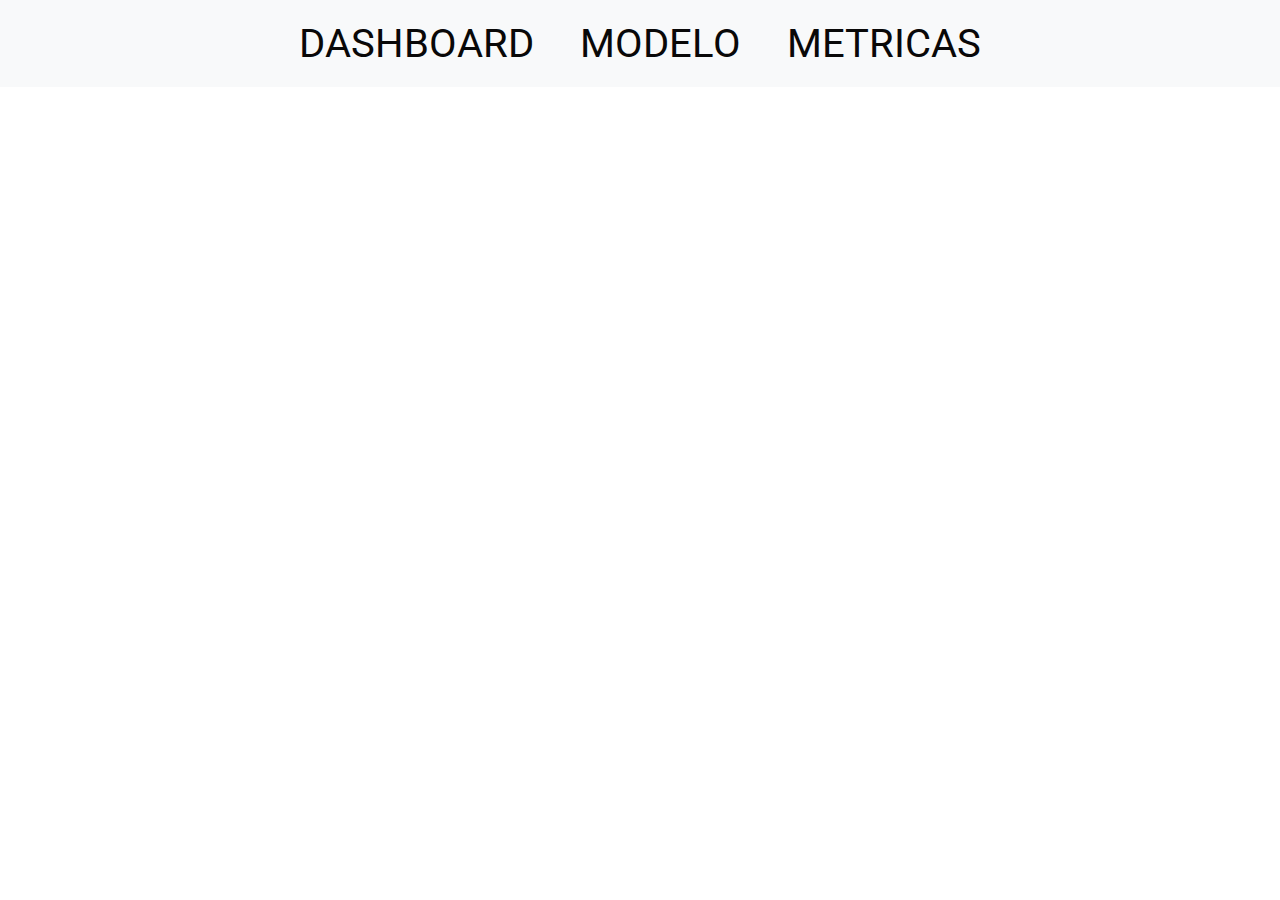
<file: webapp/index.html>
<!DOCTYPE html>
<html>
    <head>
        <meta charset="utf-8">
        <title>Proyecto InHouse</title>
        <link rel="stylesheet" href="styles.css">
        <link href="https://fonts.googleapis.com/css2?family=Roboto:wght@400;700&display=swap" rel="stylesheet">
    </head>
    <body>
        <!-- Encabezado con botones de navegación -->
        <div class="header">
            <a href="index.html">DASHBOARD</a>
            <a href="modelo.html">MODELO</a>
            <a href="metrics.html">METRICAS</a>
        </div>
        <div class="iframe-container">
            <iframe src="https://lookerstudio.google.com/embed/reporting/208f117c-8536-47ba-9ec2-d963f357dfa1/page/0X1hD" frameborder="0" style="border:0" allowfullscreen></iframe>
        </div>
    </body>
</html>
</file>
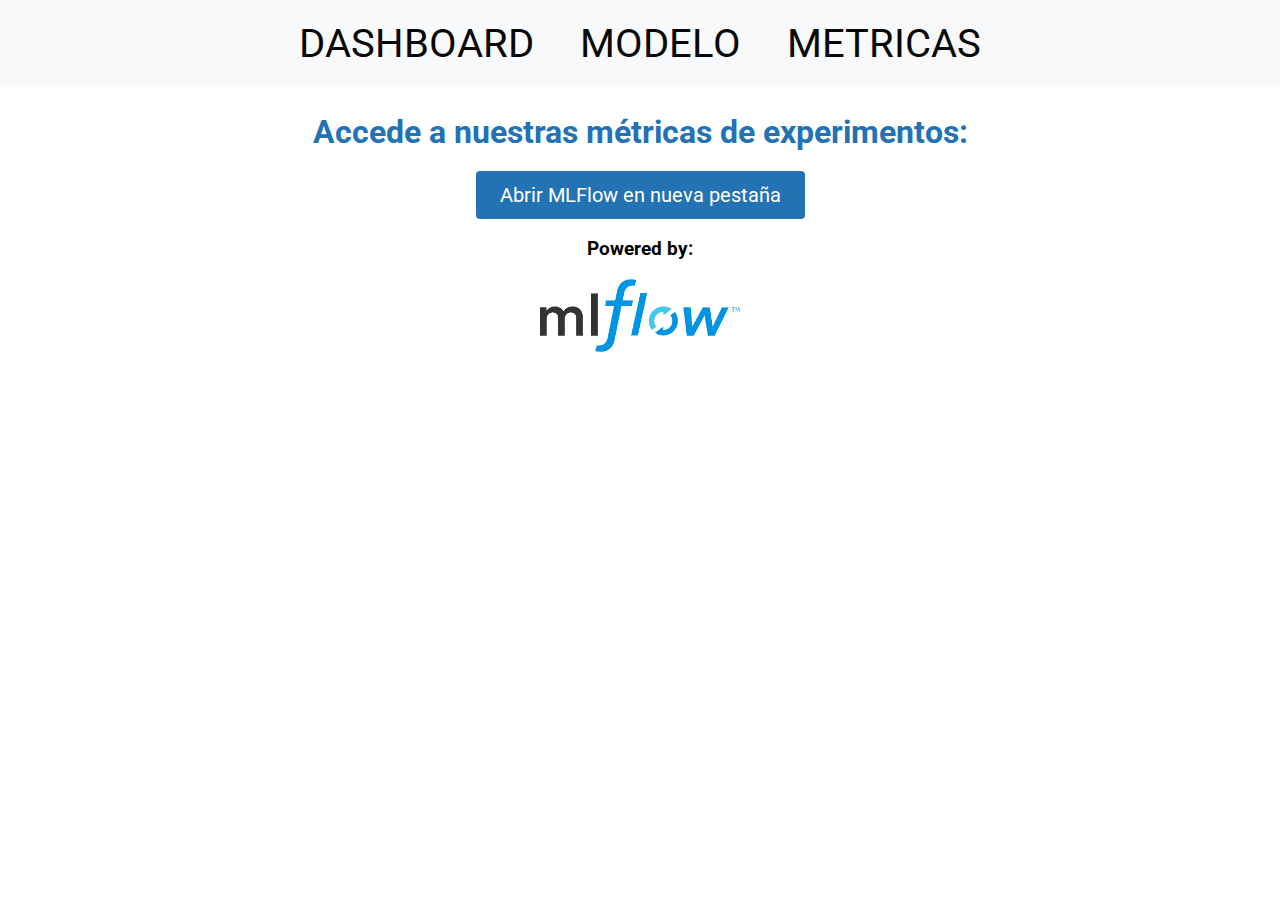
<file: webapp/metrics.html>
<!DOCTYPE html>
<html>
  <head>
    <meta charset="utf-8">
    <title>Metrics</title>
    <link rel="stylesheet" href="styles.css">
    <link href="https://fonts.googleapis.com/css2?family=Roboto:wght@400;700&display=swap" rel="stylesheet">
    <style>
      .center-content {
        display: flex;
        flex-direction: column;
        align-items: center;
        justify-content: center;
        height: 30vh;
      }

      h1 {
        color: #2272b4;
        margin-bottom: 20px;
      }

      .mlflow-link {
        display: inline-block;
        padding: 12px 24px;
        font-size: 20px;
        color: white;
        background-color: #2272b4;
        border-radius: 4px;
        text-decoration: none;
        transition: background-color 0.3s ease;
      }

      .mlflow-link:hover {
        background-color: #0b3574;
      }

      .mlflow-image {
        right: 40px;
        top: 40px;
        width: 200px; 
        height: auto; 
      }
    </style>
  </head>
  <body>
    <!-- Encabezado con botones de navegación -->
    <div class="header">
      <a href="index.html">DASHBOARD</a>
      <a href="modelo.html">MODELO</a>
      <a href="metrics.html">METRICAS</a>
    </div>
    <div class="center-content">
      <h1>Accede a nuestras métricas de experimentos:</h1>
      <a class="mlflow-link" href="http://ec2-100-26-39-17.compute-1.amazonaws.com:5000/" target="_blank">Abrir MLFlow en nueva pestaña</a>
      <h3>Powered by:</h1>
      <img class="mlflow-image" src="./images/MLflow_logo.png" alt="Imagen de MLFlow">
    </div>
  </body>
</html>
</file>
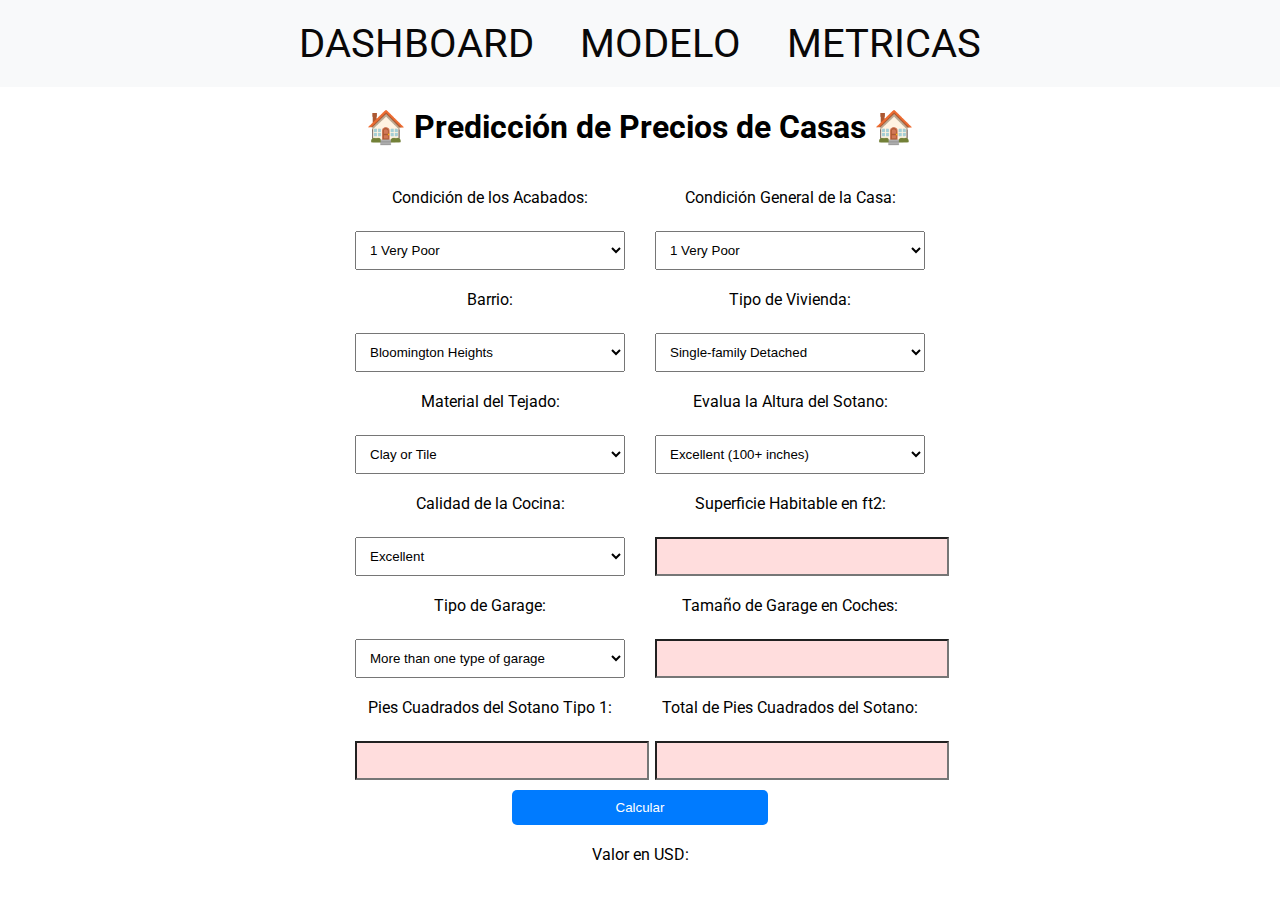
<file: webapp/modelo.html>
<!DOCTYPE html>
<html>
  <head>
    <meta charset="utf-8">
    <title>Modelo</title>
    <link rel="stylesheet" href="styles.css">
    <link href="https://fonts.googleapis.com/css2?family=Roboto:wght@400;700&display=swap" rel="stylesheet">
    <script src="script.js"></script>
  </head>
  <body>
    <!-- Encabezado con botones de navegación -->
    <div class="header">
      <a href="index.html">DASHBOARD</a>
      <a href="modelo.html">MODELO</a>
      <a href="metrics.html">METRICAS</a>
    </div>
    <div class="content">    
      <h1 style="text-align: center;">🏠 Predicción de Precios de Casas 🏠</h1>
      <div class="container">
        <form onsubmit="event.preventDefault(); enviarFormulario();">
          <div class="columna">
            <label for="OverallQual">Condición de los Acabados:</label><br>
            <select id="OverallQual" name="OverallQual">
              <option value="1">1	Very Poor</option>
              <option value="2">2	Poor</option>
              <option value="3">3	Fair</option>
              <option value="4">4	Below Average</option>
              <option value="5">5	Average</option>
              <option value="6">6	Above Average</option>
              <option value="7">7	Good</option>
              <option value="8">8	Very Good</option>
              <option value="9">9	Excellent</option>
              <option value="10">10	Very Excellent</option>
            </select>
            <label for="Neighborhood">Barrio:</label><br>
            <select id="Neighborhood" name="Neighborhood">
              <option value="Blmngtn">Bloomington Heights</option>
              <option value="Blueste">Bluestem</option>
              <option value="BrDale">Briardale</option>
              <option value="BrkSide">Brookside</option>
              <option value="ClearCr">Clear Creek</option>
              <option value="CollgCr">College Creek</option>
              <option value="Crawfor">Crawford</option>
              <option value="Edwards">Edwards</option>
              <option value="Gilbert">Gilbert</option>
              <option value="IDOTRR">Iowa DOT and Rail Road</option>
              <option value="MeadowV">Meadow Village</option>
              <option value="Mitchel">Mitchell</option>
              <option value="Names">North Ames</option>
              <option value="NoRidge">Northridge</option>
              <option value="NPkVill">Northpark Villa</option>
              <option value="NridgHt">Northridge Heights</option>
              <option value="NWAmes">Northwest Ames</option>
              <option value="OldTown">Old Town</option>
              <option value="SWISU">South & West of Iowa State University</option>
              <option value="Sawyer">Sawyer</option>
              <option value="SawyerW">Sawyer West</option>
              <option value="Somerst">Somerset</option>
              <option value="StoneBr">Stone Brook</option>
              <option value="Timber">Timberland</option>
              <option value="Veenker">Veenker</option>
            </select>
            <label for="RoofMatl">Material del Tejado:</label><br>
            <select id="RoofMatl" name="RoofMatl">
              <option value="ClyTile">Clay or Tile</option>
              <option value="CompShg">Standard (Composite) Shingle</option>
              <option value="Membran">Membrane</option>
              <option value="Metal">Metal</option>
              <option value="Roll">Roll</option>
              <option value="Tar&Grv">Gravel & Tar</option>
              <option value="WdShake">Wood Shakes</option>
              <option value="WdShngl">Wood Shingles</option>
            </select>
            
            <label for="KitchenQual">Calidad de la Cocina:</label><br>
            <select id="KitchenQual" name="KitchenQual">
              <option value="Ex">Excellent</option>
              <option value="Gd">Good</option>
              <option value="TA">Typical/Average</option>
              <option value="Fa">Fair</option>
              <option value="Po">Poor</option>
            </select>
            <label for="GarageType">Tipo de Garage:</label><br>
            <select id="GarageType" name="GarageType">
              <option value="2Types">More than one type of garage</option>
              <option value="Attchd">Attached to home</option>
              <option value="Basment">Basement Garage</option>
              <option value="BuiltIn">Built-In (Garage part of house - typically has room above garage)</option>
              <option value="CarPort">Car Port</option>
              <option value="Detchd">Detached from home</option>
              <option value="NA">No Garage</option>
            </select>
            <label for="BsmtFinSF1">Pies Cuadrados del Sotano Tipo 1:</label><br>
            <input type="number" id="BsmtFinSF1" name="BsmtFinSF1" required><br>
          </div>
          <div class="columna">
            <label for="OverallCond">Condición General de la Casa:</label><br>
            <select id="OverallCond" name="OverallCond">
              <option value="1">1	Very Poor</option>
              <option value="2">2	Poor</option>
              <option value="3">3	Fair</option>
              <option value="4">4	Below Average</option>
              <option value="5">5	Average</option>
              <option value="6">6	Above Average</option>
              <option value="7">7	Good</option>
              <option value="8">8	Very Good</option>
              <option value="9">9	Excellent</option>
              <option value="10">10	Very Excellent</option>
            </select>
            <label for="BldgType">Tipo de Vivienda:</label><br>
            <select id="BldgType" name="BldgType">
              <option value="1Fam">Single-family Detached</option>
              <option value="2FmCon">Two-family Conversion; originally built as one-family dwelling</option>
              <option value="Duplx">Duplex</option>
              <option value="TwnhsE">Townhouse End Unit</option>
              <option value="TwnhsI">Townhouse Inside Unit</option>
            </select>
            <label for="BsmtQual">Evalua la Altura del Sotano:</label><br>
            <select id="BsmtQual" name="BsmtQual">
              <option value="Ex">Excellent (100+ inches)</option>
              <option value="Gd">Good (90-99 inches)</option>
              <option value="TA">Typical (80-89 inches)</option>
              <option value="Fa">Fair (70-79 inches)</option>
              <option value="Po">Poor (less than 70 inches)</option>
              <option value="NA">No Basement</option>
            </select>
            
            <label for="GrLivArea">Superficie Habitable en ft2:</label><br>
            <input type="number" id="GrLivArea" name="GrLivArea" required><br>
            <label for="GarageCars">Tamaño de Garage en Coches:</label><br>
            <input type="number" id="GarageCars" name="GarageCars" required><br>
            <label for="TotalBsmtSF">Total de Pies Cuadrados del Sotano:</label><br>
            <input type="number" id="TotalBsmtSF" name="TotalBsmtSF" required><br>
          </div>
        </form>
      </div>
      <div>
        <button id="calcular">Calcular</button>
        <label for="respuesta">Valor en USD:</label><br>
        <input class="respuesta" style="width: 20%;" type="text" id="respuesta" name="respuesta" readonly><br><br>
      </div>
      <br><br>
      <div class="seccion-abajo">  
        <h3 style="text-align: left; margin: 10px 0 10px 20px;">Documentación del Modelo Apificado:</h3>
        <a class="columna enlace-documentacion" href="http://ec2-3-227-189-106.compute-1.amazonaws.com:1399/docs" target="_blank">Link</a>
        <img class="logo-openapi" src="./images/openAPILogo.png" alt="Logo de OpenAPI">
      </div>
  </div>
  </body>
</html>
</file>
<file: webapp/styles.css>
html, body {
    margin: 0;
    padding: 0;
    overflow: hidden;
    height: 100%;
    font-family: 'Roboto', sans-serif;
}
.iframe-container {
    position: relative;
    width: 100%;
    height: 90%; /* Modificado para dar espacio al encabezado */
    overflow: hidden;
}
.iframe-container iframe {
    position: absolute;
    top:0;
    left: 0;
    width: 100%;
    height: 100%;
}
.header {
    background-color: #f8f9fa;
    padding: 20px;
    text-align: center;
    font-size: 2.5em;
}

.header a {
    margin: 0 18px;
    text-decoration: none;
    color: #090808;
}
.header a:hover {
    color: #007bff;
}
.container {
    display: flex;
    justify-content: center;
    align-items: top;
}

form {
    display: flex;
    justify-content: space-between;
    flex-wrap: wrap;
    width: 600px;
    /* margin: 10 auto; */
}
/* Estilos para el layout de 2 columnas */
.columna {
    flex: 1;
    box-sizing: border-box;
    padding: 0 15px;
}
label {
    display: block;
    margin-top: 20px;
    text-align: center;
}
input[type="number"], select {
    width: 100%;
    padding: 10px;
    margin-top: 5px;

}
input[type="number"]:invalid {
    background-color: #ffdddd; 
    color: #a80000; 
}

input[type="number"]:required:valid {
    background-color: #ddffdd; 
    color: #008800;
}
input[type="submit"], button#calcular {
    display: block;
    width: 20%;
    padding: 10px 20px;
    margin: 10px auto;
    background-color: #007bff;
    color: white;
    border: none;
    border-radius: 5px;
    cursor: pointer;
}
input[type="submit"]:hover, button#calcular:hover {
    background-color: #0056b3;
}
h1, h2, h3, h4, h5, h6, p {
    text-align: center;
}
.respuesta {
    display: block;
    margin: 0 auto;
    font-size: 20px; /* tamaño de la fuente */
    color: #262221; /* color del texto */
    border: 4px solid #007bff; /* borde */
    padding: 10px; /* padding */
    width: 100%; /* ancho */
    text-align: center; /* alineación del texto */
    background-color: #f2f2f2; /* color de fondo */
    margin-top: 20px; /* margen superior */
    border-radius: 5px;
    font-weight: bold;
}
.enlace-documentacion {
    display: inline-block;
    margin: 10px 0 10px 20px;
    padding: 10px 20px;
    background-color: #007bff;
    color: white;
    text-decoration: none;
    border-radius: 5px;
}

.enlace-documentacion:hover {
    background-color: #0056b3;
}
.seccion-abajo {
    position: relative;
    background-color: #f8f9fa; 
    padding: 20px;
}
.logo-openapi {
    position: absolute;
    right: 20px;
    top: 20px;
    width: 100px; 
    height: auto; 
}
.content {
    height: 90vh; /* Ajusta esto según tus necesidades */
    overflow-y: auto;
  }
</file>
